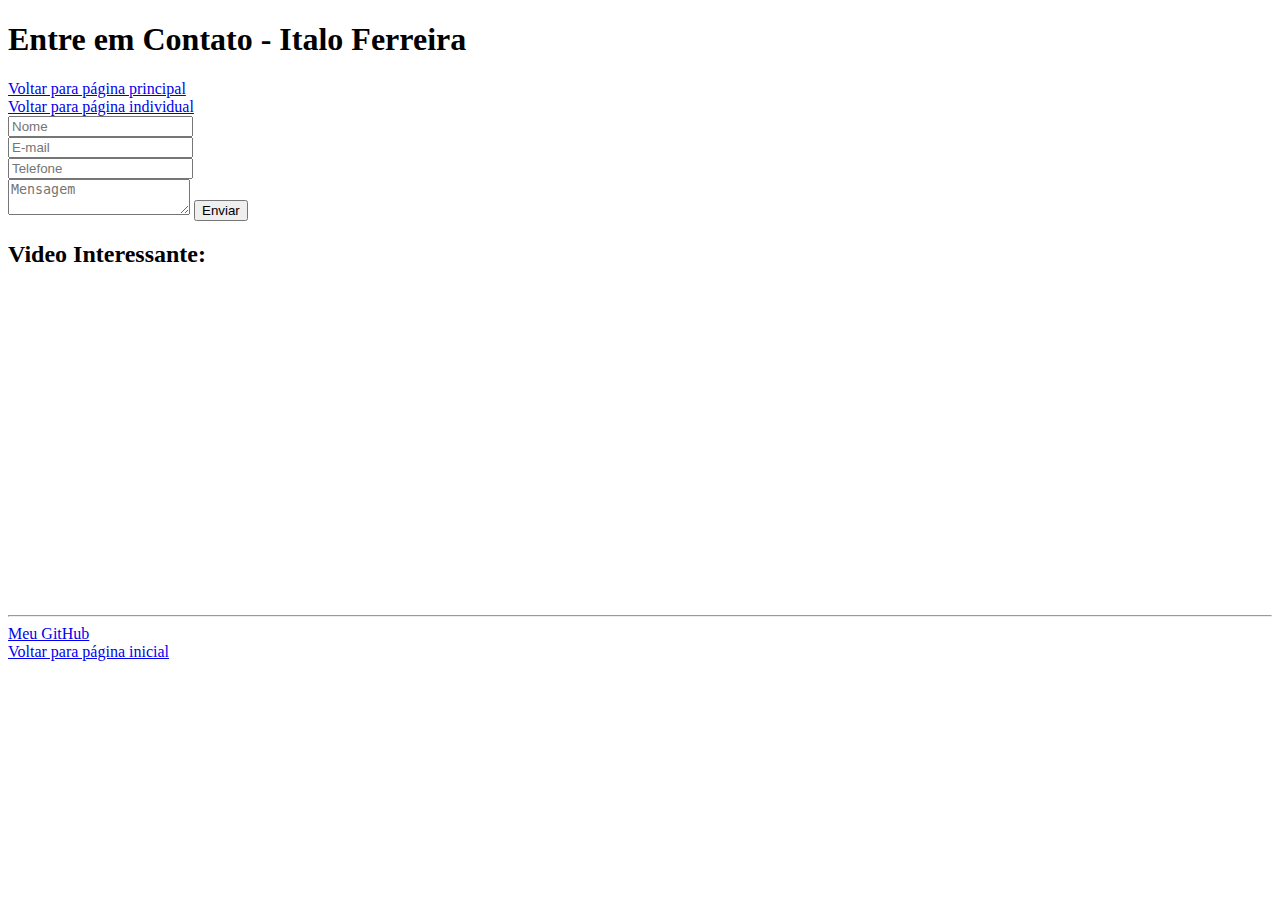
<file: Index.html>
<!DOCTYPE html>
<html lang="en">

<head>
    <meta charset="UTF-8">
    <meta name="viewport" content="width=device-width, initial-scale=1.0">
    <title> INnovators | Fale com Italo Ferreira</title>
</head>

<body>
    <header>
        <h1>Entre em Contato - Italo Ferreira</h1>
        <a href="/src/index.html">Voltar para página principal</a><br>
        <a href="/src/members/italo-ferreira.html">Voltar para página individual</a>
    </header>
    <main>
        <form>
            <input name="name" type="text" placeholder="Nome"><br>
            <input name="email" type="email" placeholder="E-mail"><br>
            <input name="phone" type="tel" placeholder="Telefone"><br>
            <textarea name="message" placeholder="Mensagem"></textarea>
            <input type="submit" value="Enviar">
        </form>
        <h2>Video Interessante:</h2>
        <!-- Feito pelo incorporar iframe do youtube -->
        <iframe width="560" height="315" src="https://www.youtube.com/embed/JcJSW7Rprio?si=petSPJowI0KgbFYB"
            title="YouTube video player" frameborder="0"
            allow="accelerometer; autoplay; clipboard-write; encrypted-media; gyroscope; picture-in-picture; web-share"
            referrerpolicy="strict-origin-when-cross-origin" allowfullscreen></iframe>
    </main>
    <hr>
    <footer>
        <a href="https://github.com/Rarkunho" target="_blank">Meu GitHub</a><br>
        <a href="/src/index.html">Voltar para página inicial</a>
    </footer>
</body>

</html>
</file>
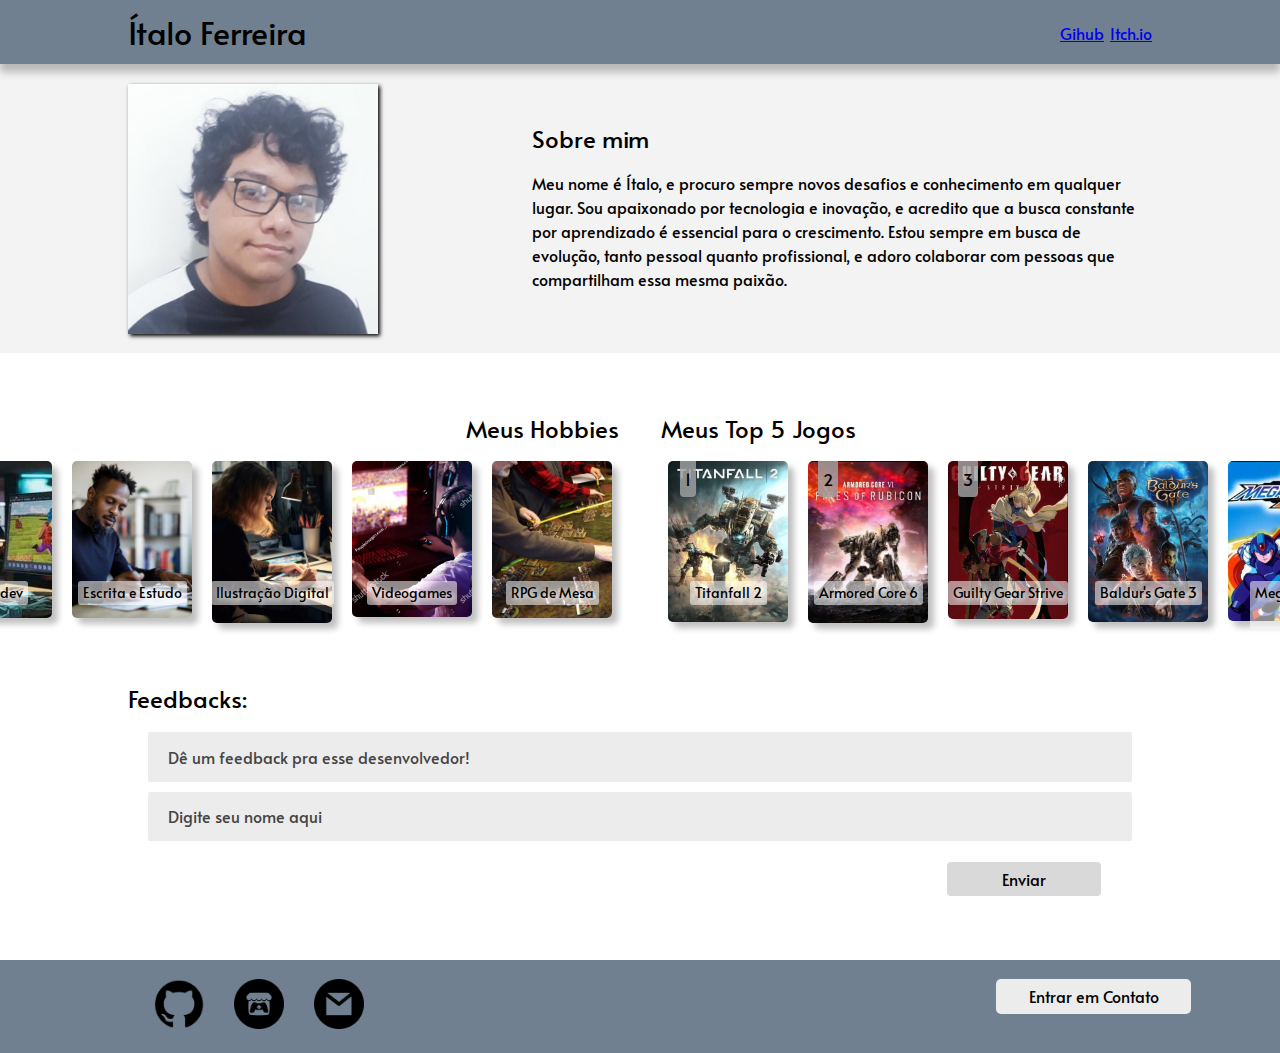
<file: main.html>
<!DOCTYPE html>
<html lang="en">

<head>
    <meta charset="UTF-8">
    <meta name="viewport" content="width=device-width, initial-scale=1.0">
    <link rel="stylesheet" href="main.css">
    <title>INnovators | Italo Ferreira</title>
</head>

<body>
    <header>
        <h1>Ítalo Ferreira</h1>
        <h2>
            <a href="https://github.com/Rarkunho">Gihub</a>
            <a href="https://itch.io/profile/rarkunho">Itch.io</a>
        </h2>
    </header>
    
    <main>
        <section id="about">
            <img id = "profilepic" src="images\italo-ferreira.png" alt="Italo Ferreira">
            <div>
                <h2>Sobre mim</h2>
                <p>Meu nome é Ítalo, e procuro sempre novos desafios e conhecimento em qualquer lugar. Sou apaixonado por tecnologia e inovação, e acredito que a busca constante por aprendizado é essencial para o crescimento. Estou sempre em busca de evolução, tanto pessoal quanto profissional, e adoro colaborar com pessoas que compartilham essa mesma paixão.</p>
            </div>
        </section>
        <section id = "lists">
            <div id = "hobbies">
                <h2 id = "textohobbies">Meus Hobbies</h2>
                <li id = "hobbylist">
                    <ul>
                        <img src="images\stock\gamedev.jpg" alt = "desenvolvimento de jogos" title="Desenvolvimento de Jogos">
                        <div class="imgLegenda">Gamedev</div> 
                    </ul>
                    <ul>
                        <img src="images\stock\writing.jpg" alt = "Escrita e Estudo">
                        <div class="imgLegenda">Escrita e Estudo</div>
                    </ul>
                    <ul>
                        <img src="images\stock\illustrating.jpg" alt = "Ilustração Digital">
                        <div class="imgLegenda">Ilustração Digital</div>
                    </ul>
                    <ul>
                        <img src="images\stock\gaming.jpg" alt = "Videogames">
                        <div class="imgLegenda">Videogames</div>
                    </ul>
                    <ul>
                        <img src="images\stock\tabletop.jpg" alt = "RPG de Mesa"> 
                        <div class="imgLegenda">RPG de Mesa</div>
                    </ul>
                </li>
            </div>
            <div id = "top5">
                <h2 id = "textotop5">Meus Top 5 Jogos</h2>
                <li id = "top5list">
                    <ul>
                        <p class="ranking">1</p>
                       <img src ="images\top\Top1.png" alt="Titanfall 2">
                       <div class="imgLegenda">Titanfall 2</div>
                    </ul>
                    <ul>
                        <p class="ranking">2</p>
                        <img src="images\top\Top2.png" alt="Armored Core 6">
                        <div class="imgLegenda">Armored Core 6</div>
                    </ul>
                    <ul>
                        <p class="ranking">3</p>
                        <img src="images\top\Top3.png" alt="Guilty Gear Strive">
                        <div class="imgLegenda">Guilty Gear Strive</div>
                    </ul>
                    <ul>
                        <img src="images\top\Top4.png" alt="Baldur's Gate 3">
                        <div class="imgLegenda">Baldur's Gate 3</div>
                    </ul>
                    <ul>
                        <img src="images\top\Top5.png" alt="Megaman X4">
                        <div class="imgLegenda">Megaman X4</div>
                    </ul>
                </li>
            </div>
        </section>
        <section id="feedback">
            <h2>Feedbacks:</h2>
            <form>
                <input name="review" type="text" placeholder="Dê um feedback pra esse desenvolvedor!">
                <input name="name" type="text" placeholder="Digite seu nome aqui">
                
            </form>
            <button type="button">Enviar</button>
            
        </section>
    </main>

    <footer>
        <nav>
            <div id="links Icones">
                <a href="https://github.com/Rarkunho"><img src="images/github.png" alt="github"></a>
                <a href="https://itch.io/profile/rarkunho"><img src="images/itchio.png" alt="itchio"></a>
                <a href="2002italo.ferreira@gmail.com"><img src="images/gmail.png" alt="gmail"></a>
            </div>
        </nav>
        <nav>
            <button type="button">Entrar em Contato</button>
        </nav>
    </footer>
</body>

</html>
</file>
<file: main.css>
@font-face {
    font-family: 'Alata';
    src: url('font\\Alata-Regular.ttf') format('truetype');
}

* {
    font-family: 'Alata';
    font-weight: 400;
    line-height: 24px;
    margin: 0px;
    font-size: 16px;
}

h1 {
    font-size: 2rem;
}

h2 {
    font-size: 1.5rem;
}


header {
    display: flex;
    flex-direction: row;
    justify-content: space-between;
    align-items: center;
    position: relative;
    padding: 1.5% 10%;
    z-index: 1;

    background: slategrey;
    box-shadow: 0px 8px 8px rgba(0, 0, 0, 0.25);
}

#about{
    margin: auto;
    display: flex;
    flex-direction: row;
    padding: 1.5% 10%;
    gap: 5%;
    position: relative;
    z-index: 0;
    background: #F3F3F3;
}

#about div{
    display: flex;
    flex-direction: column;
    justify-content: center;
    align-items: start;
    gap: 8%;

}

#about img{
    width: 250px;
    height: fit-content;
    margin-right: 10%;
    box-shadow: 2px 2px 4px black;
}

#about img:hover{
    scale: 1.1;
    box-shadow: 0px 0px 25px skyblue;
    transition: 0.5s;
}

#lists {
    display: flex;
    flex-direction: row;
    margin: 5% 0%;
    gap: 2.5%;
    justify-content: center;
}

#lists div {
    display: flex;
    flex-direction: column;
    justify-content: center;
}

#lists div h2 {
    margin-bottom: 20px;
}

#lists div #textotop5 {
    text-align: start;
    padding-left: 5px;
}

#lists div #textohobbies {
    text-align: end;
    padding-right: 5px;
}

#lists div li {
    display: flex;
    flex-direction: row;
    margin-left: 2px;
    margin-right: 2px;
}

#lists div li ul {
    display: flex;
    flex-direction: column;
    align-items: center;
    align-content: center;
    margin-left: 10px;
    margin-right: 10px;
    padding-left: 0px;
}

#lists div li ul .ranking{
    position: absolute;
    transform: translateX(-40px);
    text-align: start;
    color: black;
    background-color: #a1a1a1d5;
    border-radius: 0px 0px 4px 4px;
    padding: 6px 5px;
}

#lists div li img {
    width: 120px;
    height: fit-content;
    border-radius: 5px;
    box-shadow: 6px 6px 6px 0px #00000040;
}

#lists div li ul:hover{
    scale: 1.5;
    border: solid 2px #F3F3F3;
    transition: 0.5s;
}
#lists div li ul:hover .ranking{
    background-color: gold;
}

#lists div li ul .imgLegenda {
    display: flex;
    position: absolute;
    text-align: center;
    padding-right: 5px;
    padding-left: 5px;
    color: black;
    transform: translateY(120px);
    font-size: 14px;
    text-shadow: 2px 2px 5px white;
    background-color: #ffffff8a;
    border-radius: 3px; 
}


#feedback {
    margin: 5% 10%;
    display: flex;
    flex-direction:column;
}

#feedback h2{
    display: flex;
    text-align: start;
}

#feedback form{
    padding: 2%;
    display: flex;
    flex-direction: column;
    gap: 10px;   
}

#feedback form input{
    border: none;
    border-radius: 2px;
    height: 40px;
    background-color: #ECECEC;
    padding: 0.5% 2%;
}

#feedback form input::placeholder{
    color: #454444;
}

#feedback button{
    margin-left: 80%;
    margin-right: 5%;
    border: none;
    border-radius: 2px;
    padding: 0.5% 2%;
    background: #D9D9D9;
    border-radius: 4px;
    color: black;
}

#feedback button:hover{
    background: #C4C4C4;
}
#feedback button:active{
    color: white;
    background: #B0B0B0;
}

footer {
    display: flex;
    position:static;
    flex-direction: row;
    justify-content: space-between;
    padding: 1.5% 12%;
    background-color: slategrey;
}

footer div {
    display: flex;
    flex-direction: row;
    align-items: start;
    gap: 20%;
}

footer div img{
    width: 50px;
    height: auto;
}

footer nav button{
    width: 150%;
    padding: 4% 8%;
    border-radius: 5px;
    border: none;
    background: #ECECEC;
}

footer nav button:hover{
    background: #C4C4C4;
}
footer nav button:active{
    color: white;
    background: #B0B0B0;
}

@media (max-width: 428px) {
    * {
        font-family: 'Alata';
        font-weight: 400;
        line-height: 24px;
        margin: 0px;
        font-size: 12px;
    }
    
    h1 {
        font-size: 2rem;
    }
    
    h2 {
        font-size: 1.5rem;
    }
    
    header {
        display: flex;
        flex-direction: row;
        justify-content: space-between;
        align-items: center;
        position: relative;
        padding: 3% 10%;
        z-index: 1;
    
        background: slategrey;
        box-shadow: 0px 8px 8px rgba(0, 0, 0, 0.25);
    }

    #about img:hover{
    scale: 1.1;
    box-shadow: 0px 0px 25px skyblue;
    transition: 0.5s;
}

    #about{
        display: flex;
        flex-direction: column;
        align-items: center;
        padding: 5% 10%;
        gap: 10%;
        position: relative;
        z-index: 0;
        background: #F3F3F3;
    }
    
    #about div{
        display: flex;
        flex-direction: column;
        justify-content: center;
        align-items: start;
        gap: 20px;
    
    }
    
    #about img{
        width: 140px;
        height: fit-content;
        margin-right: 2%;
        box-shadow: 2px 2px 4px black;
        margin: 20px;
    }


    #lists {
        display: flex;
        flex-direction: column;
        margin: 5% 2%;
        justify-content: center;
        gap: 15px
    }

    #lists div #textotop5 {
        text-align: start;
    }
    
    #lists div #textohobbies {
        text-align: start;
    }

    
    #lists div li {
        display: flex;
        flex-direction: row;
        flex-wrap: wrap;
        justify-content: center;
    }

    #lists div li img {
        width: 90px;
        height: fit-content;
        border-radius: 5px;
        box-shadow: 6px 6px 6px 0px #00000040;
        margin: 5px;
    }

    #lists div li ul .ranking{
        position: absolute;
        transform: translateX(-30px) translateY(5px);
        text-align: start;
        color: black;
        background-color: #a1a1a1d5;
        border-radius: 0px 0px 4px 4px;
        padding: 6px 5px;
    }

    #lists div li ul .imgLegenda {
        display: flex;
        position: absolute;
        text-align: center;
        padding-right: 5px;
        padding-left: 5px;
        color: black;
        transform: translateY(90px);
        font-size: 12px;
        text-shadow: 2px 2px 5px white;
        background-color: #ffffff8a;
        border-radius: 3px; 
    }

    #feedback {
        margin: 5% 5%;
        display: flex;
        flex-direction:column;
    }
    
    #feedback h2{
        display: flex;
        text-align: start;
    }
    
    #feedback form{
        padding: 2%;
        display: flex;
        flex-direction: column;
        gap: 10px;   
    }
    
    #feedback form input{
        border: none;
        border-radius: 2px;
        height: 40px;
        background-color: #ECECEC;
        padding: 0.5% 2%;
    }
    
    #feedback form input::placeholder{
        color: #454444;
    }
    
    #feedback button{
        
        margin-top: 0px;
        margin-bottom: 0px;
        margin-left: 100px;
        margin-right: 100px;
        border: none;
        padding: 5px 50px;
        border-radius: 4px;
        background: #D9D9D9;
        color: black;
    }

    footer {
        display: flex;
        position:static;
        flex-direction: column-reverse;
        justify-content: space-between;
        padding: 1.5% 12%;
        background-color: slategrey;
        justify-content: center;
    }
    footer div {
        display: flex;
        flex-direction: row;
        justify-content: center;
        gap: 20%;
    }
    
    footer div img{
        width: 25px;
        height: auto;
    }

    footer nav{
        display: flex;
        flex-direction: row;
        justify-content: center;
        gap: 20px;
    }
    
    footer nav button{
        width: 40%;
        padding: 2px 10px;
        border-radius: 5px;
        margin-bottom: 10px;
        border: none;
        background: #ECECEC;
    }
    
    
}
</file>
